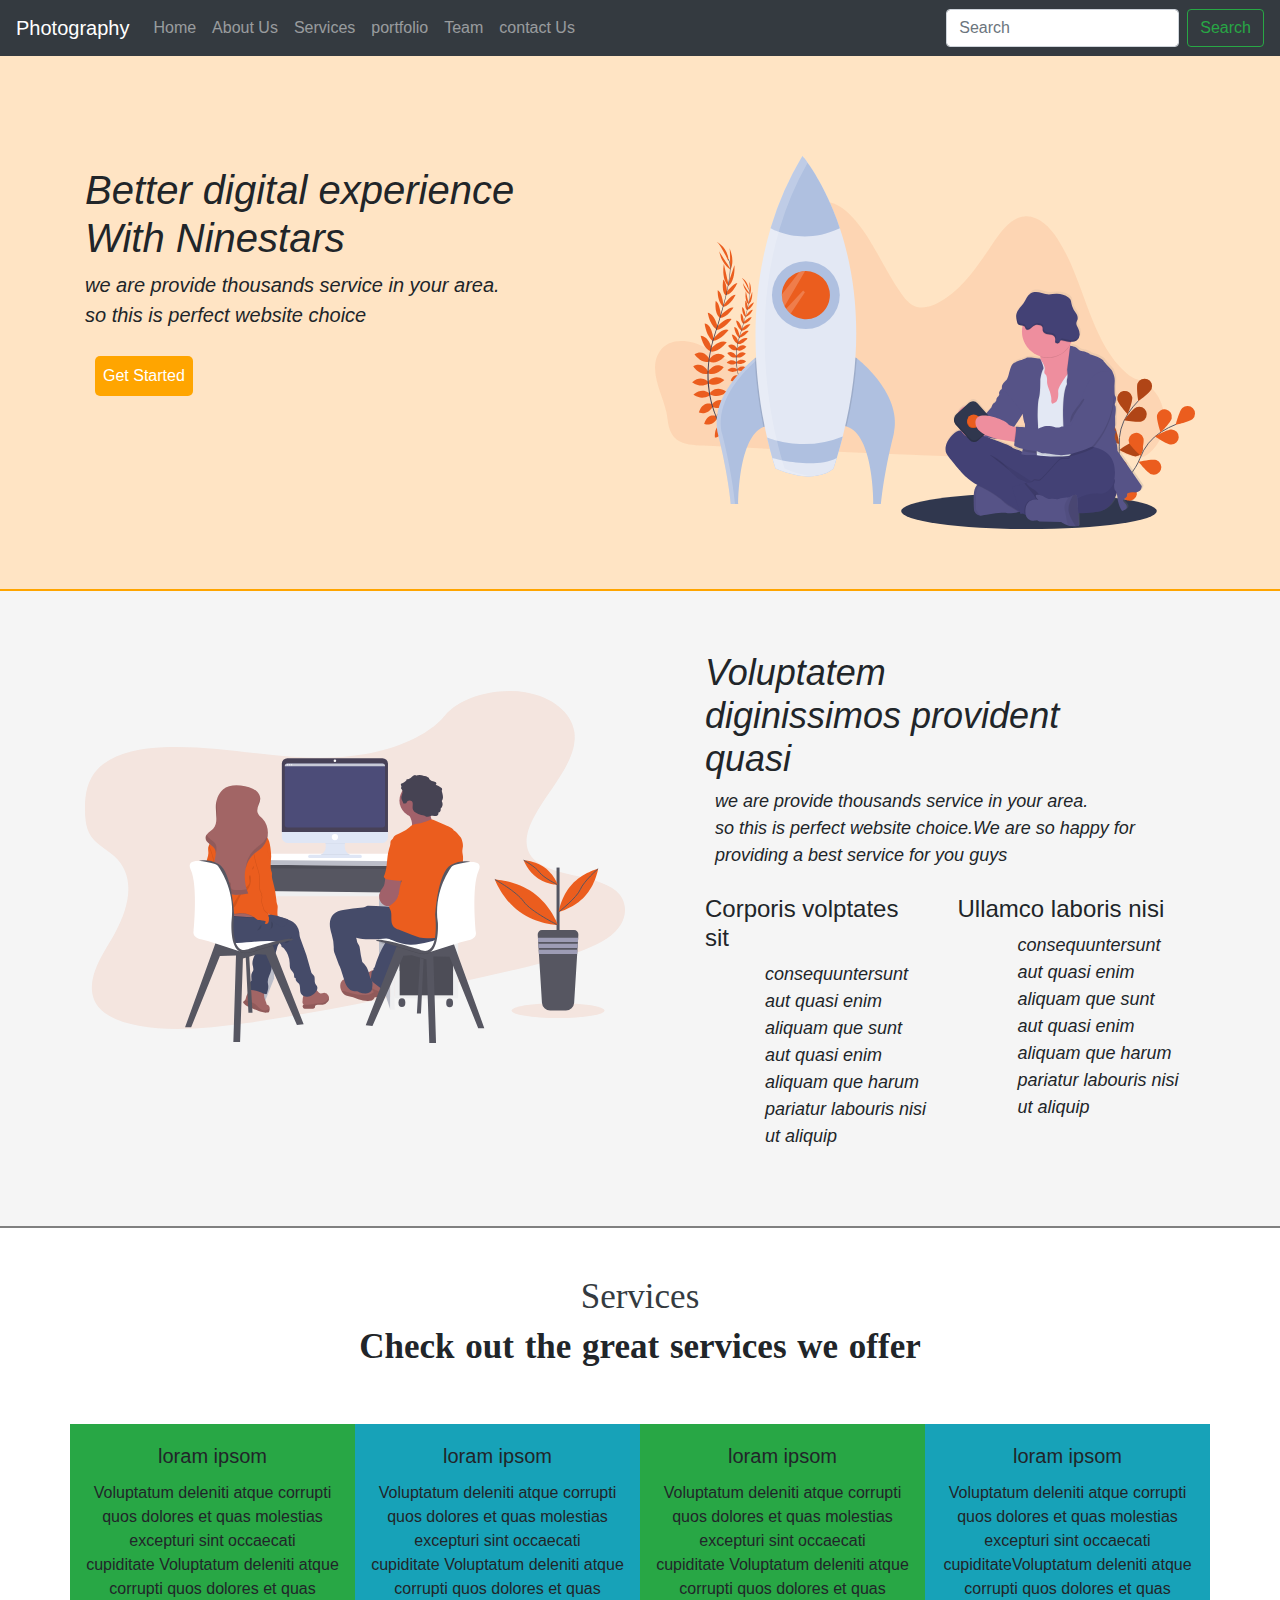
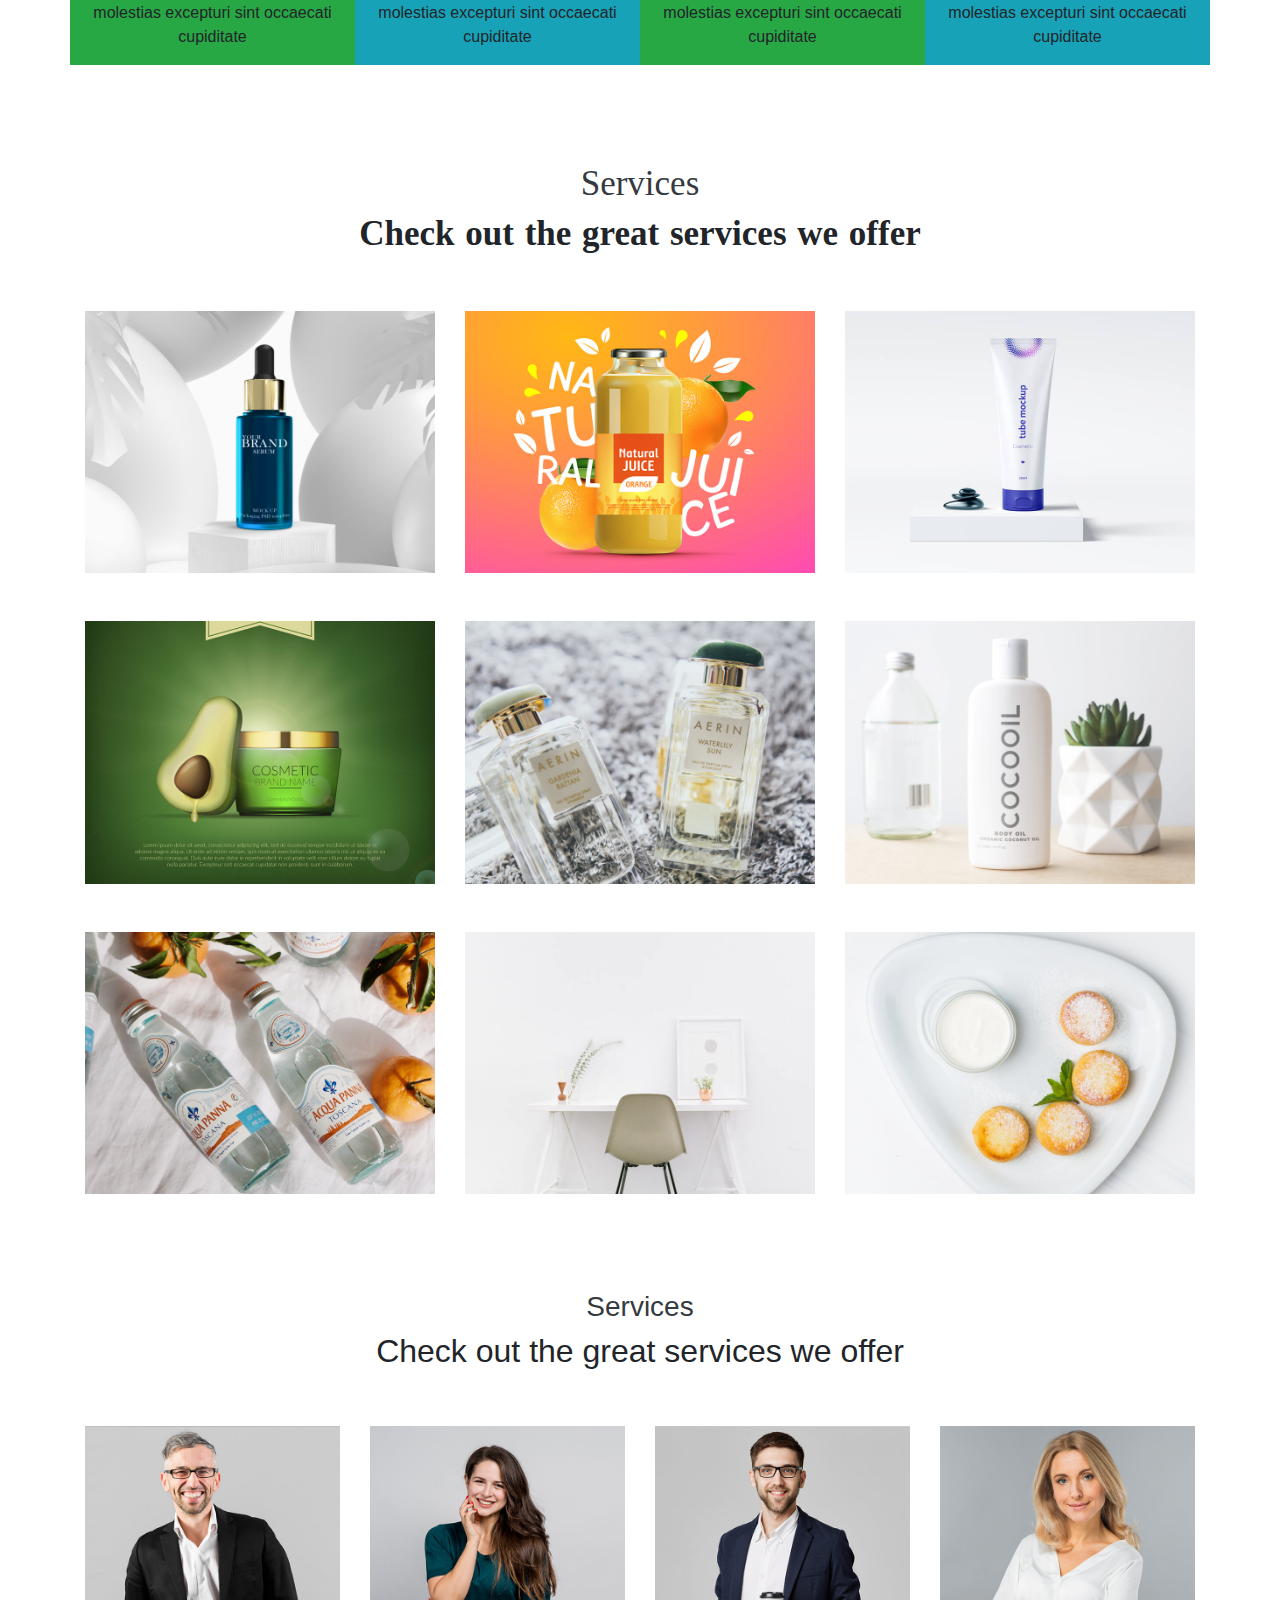
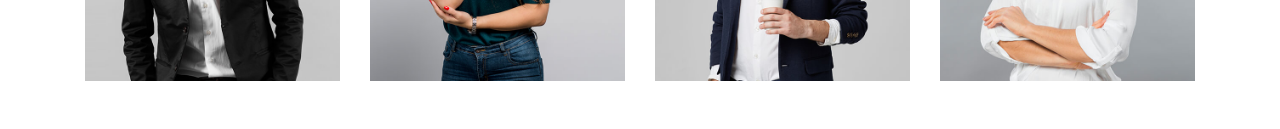
<file: index.html>
<html lang="en">
   <head>
       <meta charset="utf-8">
       <meta name="viewport" content="width=device-width,initial-scale=1">
       <meta http-equiv="x-ua-compatible" content="ie=edge">
       <link rel="stylesheet" href="css/bootstrap.min.css">
       <link rel="stylesheet" type="text/css" href="style.css">
       <link rel="stylesheet" href="https://cdnjs.cloudflare.com/ajax/libs/font-awesome/4.7.0/css/font-awesome.min.css">
       
       <title>Bootstrap Website</title>
       <style>
       *{
           margin: 0px;
           padding: 0px;
           }
       </style>
   </head>
    
    <body>
      <!-- navbar -->
      <nav class="navbar navbar-expand-lg navbar-dark bg-dark">
  <button class="navbar-toggler" type="button" data-toggle="collapse" data-target="#navbarTogglerDemo01" aria-controls="navbarTogglerDemo01" aria-expanded="false" aria-label="Toggle navigation">
    <span class="navbar-toggler-icon"></span>
  </button>
  <div class="collapse navbar-collapse" id="navbarTogglerDemo01">
    <a class="navbar-brand" href="#">Photography</a>
    <ul class="navbar-nav mr-auto mt-2 mt-lg-0">
      <li class="nav-item">
        <a class="nav-link" href="#">Home </a>
      </li>
      <li class="nav-item">
        <a class="nav-link" href="#">About Us</a>
      </li>
      <li class="nav-item">
        <a class="nav-link" href="#">Services</a>
      </li>
      <li class="nav-item">
        <a class="nav-link" href="#">portfolio</a>
      </li>
      <li class="nav-item">
        <a class="nav-link" href="#">Team</a>
      </li>
      <li class="nav-item">
        <a class="nav-link" href="#">contact Us</a>
      </li>
      
    </ul>
    <form class="form-inline my-2 my-lg-0">
      <input class="form-control mr-sm-2" type="search" placeholder="Search" aria-label="Search">
      <button class="btn btn-outline-success my-2 my-sm-0" type="submit">Search</button>
    </form>
  </div>
</nav>
<!--end navbar --> 

<section id="s1">
    <div class="container">
        <div class="row">
            <div class="col-md-6" >
                <h1>Better digital experience<br>With Ninestars</h1>
                <p>we are provide thousands service in your area.<br>
                so this is perfect website choice</p>
                <a href="#" >Get Started</a>
            </div>
            <div class="col-md-6" >
                <img src="assets/img/hero-img.svg" class="img-fluid">
            </div>
        </div>
    </div>
</section>
                                                                                                                                                                                                             
<section id="s2">
    <div class="container">
        <div class="row">
           <div class="col-md-6 " >
                <img src="assets/img/about-img.svg" class="img-fluid">
            </div>
            <div class="col-md-6">
                <h1>Voluptatem<br>
                diginissimos provident<br>
                quasi</h1>
                <p>we are provide thousands service in your area.<br>
                so this is perfect website choice.We are so happy for providing a best service for you guys</p>
                
                <section id="s3">
                <div class="container-fluid">
                    <div class="row">
                        <div class="col-md-6">
                            <h4>Corporis volptates sit</h4>
                            <p>consequuntersunt aut quasi enim aliquam que sunt
                             aut quasi enim aliquam que harum pariatur labouris
                              nisi ut aliquip</p>
                           
                        </div>
                        <div class="col-md-6" >
                            <h4 >Ullamco laboris nisi</h4>
                            <p>consequuntersunt aut quasi enim aliquam que sunt 
                            aut quasi enim aliquam que harum pariatur labouris 
                            nisi ut aliquip</p>
                        </div>
                    </div>
                </div>
                </section>
                
            </div>
        </div>
    </div>
</section>
                                                                                                      
 
 <section id="s4">
                    <div class="container">
                        <div class="row">
                          
                           <div class="col-md-12">
                               <h3  class="mt-5 text-dark" style="text-align: center;">Services</h3>
                               <h2  class="pb-5" style="text-align: center;">Check out the great services we offer</h2>
                        </div>
                        
                        </div>
                    </div>
 </section>                                                                                                                                           <!-- loram impson -->
       <section id="s5">
                        <div class="container">
                        <div class="row" style=" border-radius: 200;">
                           
                            <div class=" box1 col-md-3 bg-success text-center">
                                <h5 style="padding-top: 20px;">loram ipsom</h5>
                                <p style="padding-top: 5px;">Voluptatum deleniti atque corrupti quos dolores et quas molestias excepturi sint occaecati<br> cupiditate
                                Voluptatum deleniti atque corrupti quos dolores et quas molestias excepturi sint occaecati cupiditate</p>
                            </div>
                            
                            <div class=" box1 col-md-3 bg-info text-center">
                                <h5 style="padding-top: 20px;">loram ipsom</h5>
                             <p style="padding-top: 5px;">Voluptatum deleniti atque corrupti quos dolores et quas molestias excepturi sint occaecati<br> cupiditate
                             Voluptatum deleniti atque corrupti quos dolores et quas molestias excepturi sint occaecati cupiditate</p>
                            </div>
                            
                            <div class="box1 col-md-3 bg-success text-center">
                                <h5 style="padding-top: 20px;">loram ipsom</h5>
                             <p style="padding-top: 5px;">Voluptatum deleniti atque corrupti quos dolores et quas molestias excepturi sint occaecati<br> cupiditate
                             Voluptatum deleniti atque corrupti quos dolores et quas molestias excepturi sint occaecati cupiditate</p>
                            </div>
                            
                            <div class="box1 col-md-3 bg-info text-center">
                                <h5 style="padding-top: 20px;">loram ipsom</h5>
                                <p style="padding-top: 5px;">Voluptatum deleniti atque corrupti quos dolores et quas molestias excepturi sint occaecati cupiditateVoluptatum deleniti atque corrupti quos dolores et quas molestias excepturi sint occaecati cupiditate</p>
                            </div>
                            
                        </div>
                       </div>
     </section>   
     <!--    end loram impson -->
    <!-- product image -->                                                              
   <section id="s6">
       <div class="container">
           <div class="row">
              
               <div class="col-md-12">
                   <h3  class="mt-5 text-dark" style="text-align: center;">Services</h3>
                    <h2  class="pb-5" style="text-align: center;">Check out the great services we offer</h2>
               </div>
               
               <div class="col-md-4 mb-5">
                   <img src="portfolio/portfolio-1.jpg" class="img-fluid box2">
               </div>
               <div class="col-md-4 mb-5">
                   <img src="portfolio/portfolio-2.jpg" class="img-fluid box2">
               </div>
               <div class="col-md-4 mb-5">
                   <img src="portfolio/portfolio-3.jpg" class="img-fluid box2">
               </div> 
                
               
               <div class="col-md-4 mb-5">
                   <img src="portfolio/portfolio-4.jpg" class="img-fluid box2">
               </div>
            <div class="col-md-4 mb-5 ">
                   <img src="portfolio/portfolio-5.jpg" class="img-fluid box2">
               </div>
               <div class="col-md-4 mb-5">
                   <img src="portfolio/portfolio-6.jpg" class="img-fluid box2">
               </div>  
                
                
                 <div class="col-md-4 mb-5">
                   <img src="portfolio/portfolio-7.jpg" class="img-fluid box2">
               </div>
               <div class="col-md-4 mb-5">
                   <img src="portfolio/portfolio-8.jpg" class="img-fluid box2">
               </div>
               <div class="col-md-4 mb-5">
                   <img src="portfolio/portfolio-9.jpg" class="img-fluid box2">
               </div>
                                                                                   
    
           </div>
       </div>
   </section> 
      <!-- end product image -->  
       <!-- man image -->
    <section id="s7">
        <div class="container">
            <div class="row">
                 <div class="col-md-12">
                               <h3  class="mt-5 text-dark" style="text-align: center;">Services</h3>
                               <h2  class="pb-5" style="text-align: center;">Check out the great services we offer</h2>
                 </div>
                 
                 <div class="col-md-3 mb-5">
                   <img src="team/team-1.jpg" class="img-fluid box3">
               </div>
               <div class="col-md-3 mb-5">
                   <img src="team/team-2.jpg" class="img-fluid box3">
               </div>
               <div class="col-md-3 mb-5">
                   <img src="team/team-3.jpg" class="img-fluid box3">
               </div>
                 <div class="col-md-3 mb-5">
                   <img src="team/team-4.jpg" class="img-fluid box3">
               </div>
                 
            </div>
        </div>
    </section>                                                                                                         
   <!--  end man image -->      
     <script src="js/jquery.js"></script>
        <script src="js/bootstrap.min.js"></script>
    </body>
</html>
</file>
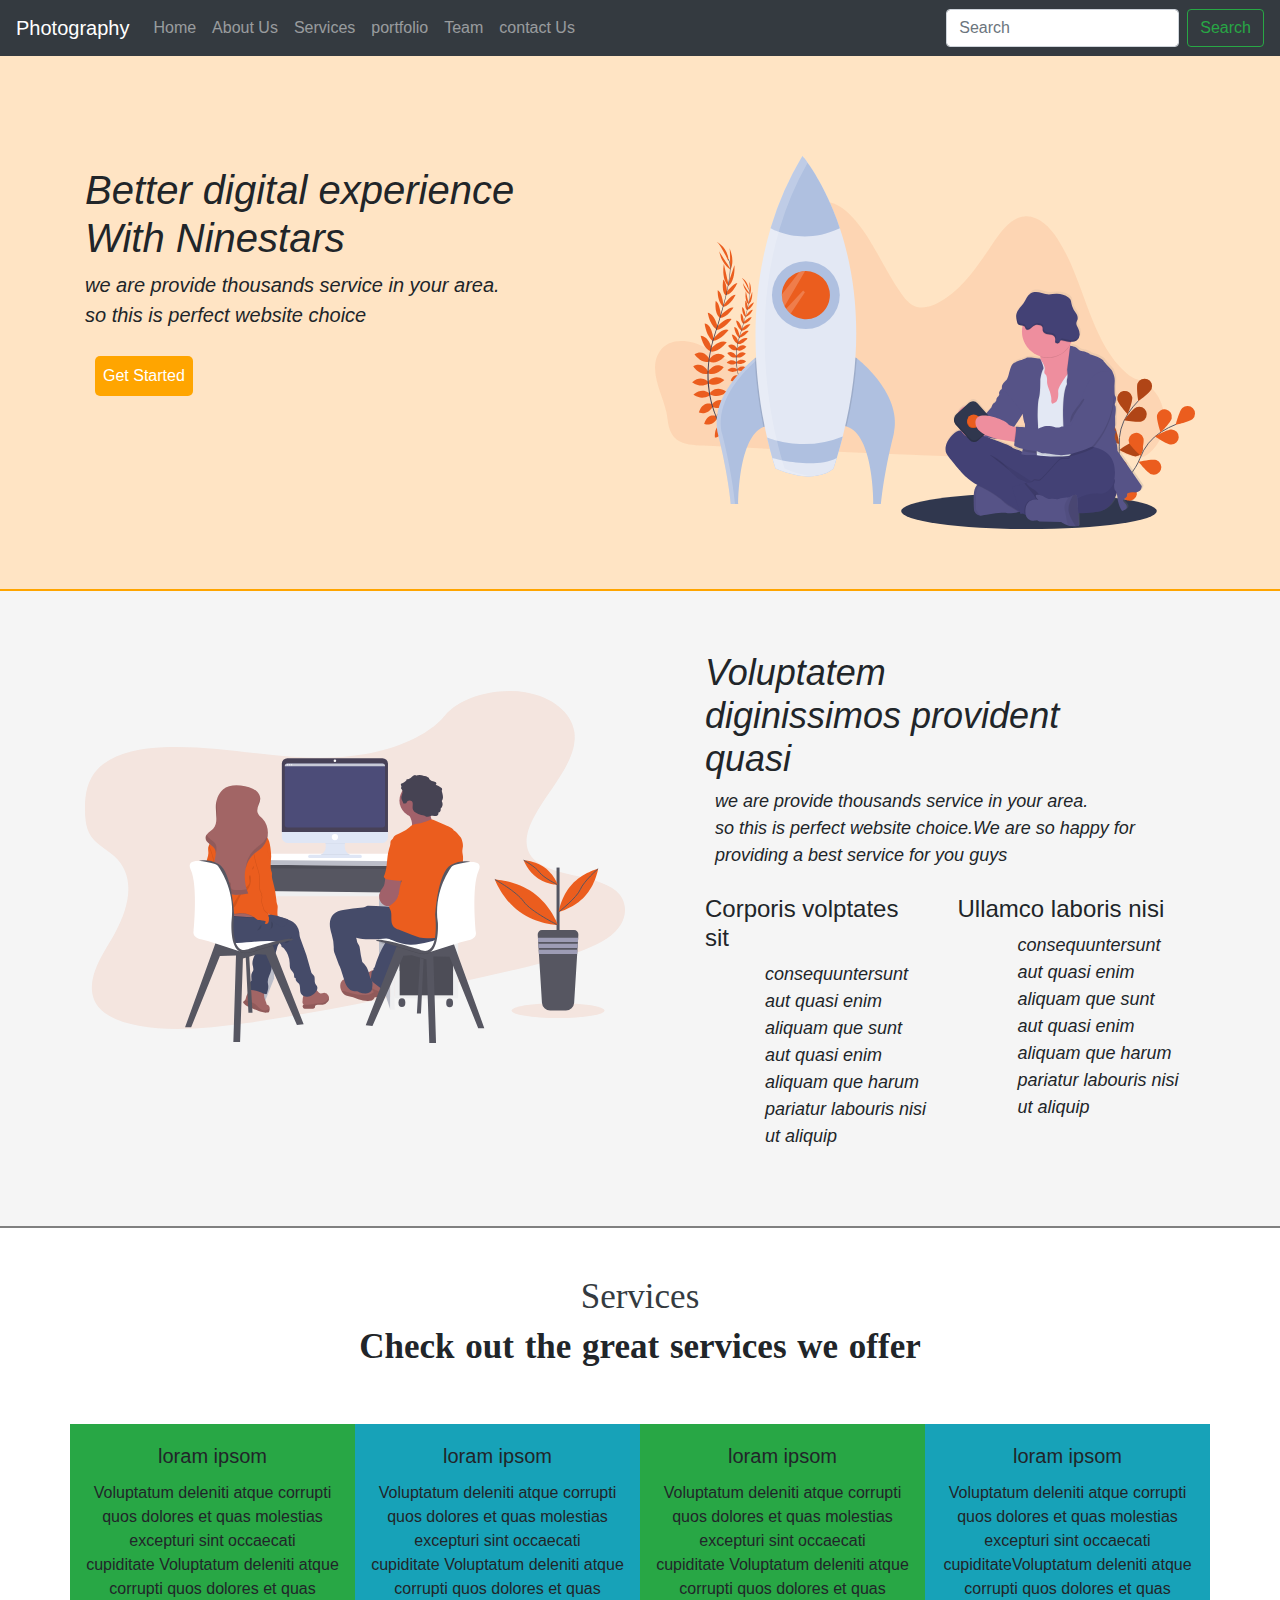
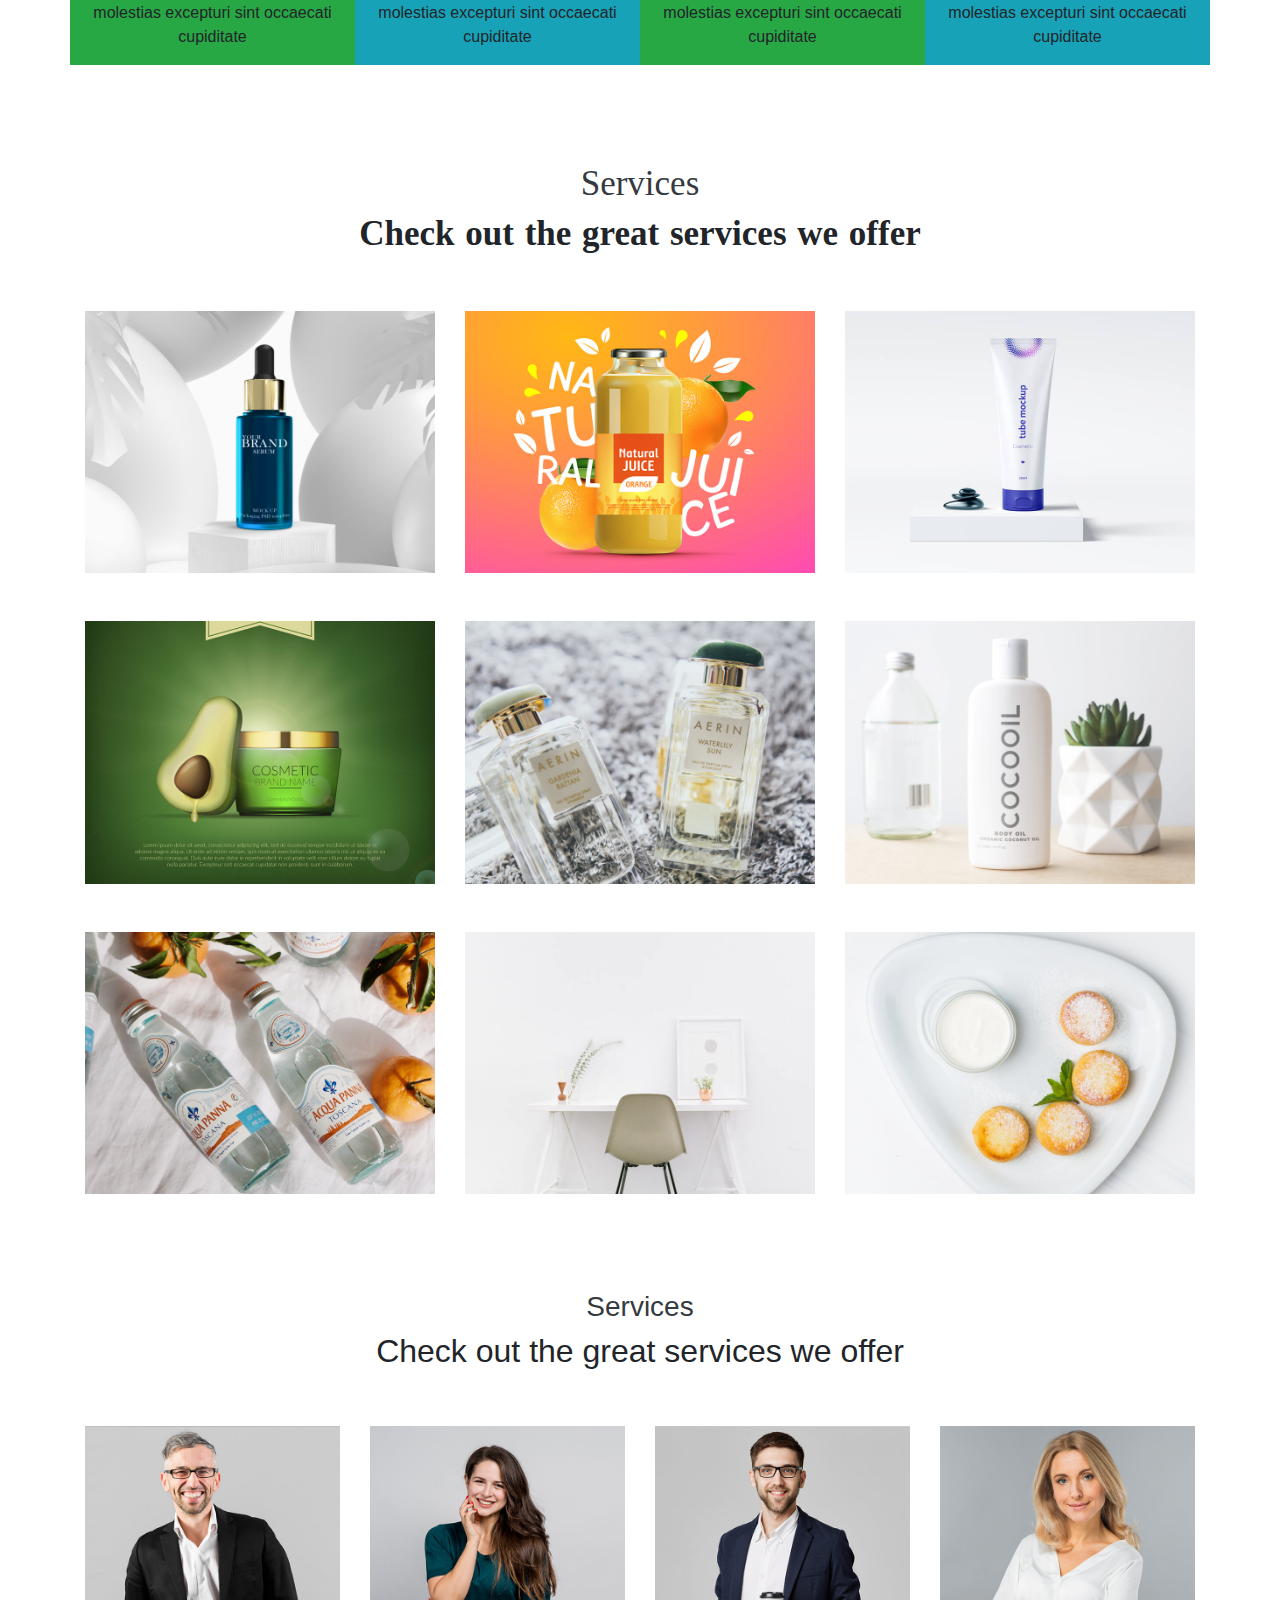
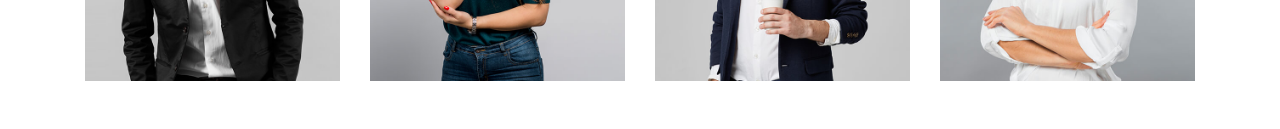
<file: rufe.html>
<html lang="en">
   <head>
       <meta charset="utf-8">
       <meta name="viewport" content="width=device-width,initial-scale=1">
       <meta http-equiv="x-ua-compatible" content="ie=edge">
       <link rel="stylesheet" href="css/bootstrap.min.css">
       <link rel="stylesheet" type="text/css" href="style.css">
       <link rel="stylesheet" href="https://cdnjs.cloudflare.com/ajax/libs/font-awesome/4.7.0/css/font-awesome.min.css">
       
       <title>Bootstrap Website</title>
       <style>
       *{
           margin: 0px;
           padding: 0px;
           }
       </style>
   </head>
    
    <body>
      <!-- navbar -->
      <nav class="navbar navbar-expand-lg navbar-dark bg-dark">
  <button class="navbar-toggler" type="button" data-toggle="collapse" data-target="#navbarTogglerDemo01" aria-controls="navbarTogglerDemo01" aria-expanded="false" aria-label="Toggle navigation">
    <span class="navbar-toggler-icon"></span>
  </button>
  <div class="collapse navbar-collapse" id="navbarTogglerDemo01">
    <a class="navbar-brand" href="#">Photography</a>
    <ul class="navbar-nav mr-auto mt-2 mt-lg-0">
      <li class="nav-item">
        <a class="nav-link" href="#">Home </a>
      </li>
      <li class="nav-item">
        <a class="nav-link" href="#">About Us</a>
      </li>
      <li class="nav-item">
        <a class="nav-link" href="#">Services</a>
      </li>
      <li class="nav-item">
        <a class="nav-link" href="#">portfolio</a>
      </li>
      <li class="nav-item">
        <a class="nav-link" href="#">Team</a>
      </li>
      <li class="nav-item">
        <a class="nav-link" href="#">contact Us</a>
      </li>
      
    </ul>
    <form class="form-inline my-2 my-lg-0">
      <input class="form-control mr-sm-2" type="search" placeholder="Search" aria-label="Search">
      <button class="btn btn-outline-success my-2 my-sm-0" type="submit">Search</button>
    </form>
  </div>
</nav>
<!--end navbar --> 

<section id="s1">
    <div class="container">
        <div class="row">
            <div class="col-md-6" >
                <h1>Better digital experience<br>With Ninestars</h1>
                <p>we are provide thousands service in your area.<br>
                so this is perfect website choice</p>
                <a href="#" >Get Started</a>
            </div>
            <div class="col-md-6" >
                <img src="assets/img/hero-img.svg" class="img-fluid">
            </div>
        </div>
    </div>
</section>
                                                                                                                                                                                                             
<section id="s2">
    <div class="container">
        <div class="row">
           <div class="col-md-6 " >
                <img src="assets/img/about-img.svg" class="img-fluid">
            </div>
            <div class="col-md-6">
                <h1>Voluptatem<br>
                diginissimos provident<br>
                quasi</h1>
                <p>we are provide thousands service in your area.<br>
                so this is perfect website choice.We are so happy for providing a best service for you guys</p>
                
                <section id="s3">
                <div class="container-fluid">
                    <div class="row">
                        <div class="col-md-6">
                            <h4>Corporis volptates sit</h4>
                            <p>consequuntersunt aut quasi enim aliquam que sunt
                             aut quasi enim aliquam que harum pariatur labouris
                              nisi ut aliquip</p>
                           
                        </div>
                        <div class="col-md-6" >
                            <h4 >Ullamco laboris nisi</h4>
                            <p>consequuntersunt aut quasi enim aliquam que sunt 
                            aut quasi enim aliquam que harum pariatur labouris 
                            nisi ut aliquip</p>
                        </div>
                    </div>
                </div>
                </section>
                
            </div>
        </div>
    </div>
</section>
                                                                                                      
 
 <section id="s4">
                    <div class="container">
                        <div class="row">
                          
                           <div class="col-md-12">
                               <h3  class="mt-5 text-dark" style="text-align: center;">Services</h3>
                               <h2  class="pb-5" style="text-align: center;">Check out the great services we offer</h2>
                        </div>
                        
                        </div>
                    </div>
 </section>                                                                                                                                           <!-- loram impson -->
       <section id="s5">
                        <div class="container">
                        <div class="row" style=" border-radius: 200;">
                           
                            <div class=" box1 col-md-3 bg-success text-center">
                                <h5 style="padding-top: 20px;">loram ipsom</h5>
                                <p style="padding-top: 5px;">Voluptatum deleniti atque corrupti quos dolores et quas molestias excepturi sint occaecati<br> cupiditate
                                Voluptatum deleniti atque corrupti quos dolores et quas molestias excepturi sint occaecati cupiditate</p>
                            </div>
                            
                            <div class=" box1 col-md-3 bg-info text-center">
                                <h5 style="padding-top: 20px;">loram ipsom</h5>
                             <p style="padding-top: 5px;">Voluptatum deleniti atque corrupti quos dolores et quas molestias excepturi sint occaecati<br> cupiditate
                             Voluptatum deleniti atque corrupti quos dolores et quas molestias excepturi sint occaecati cupiditate</p>
                            </div>
                            
                            <div class="box1 col-md-3 bg-success text-center">
                                <h5 style="padding-top: 20px;">loram ipsom</h5>
                             <p style="padding-top: 5px;">Voluptatum deleniti atque corrupti quos dolores et quas molestias excepturi sint occaecati<br> cupiditate
                             Voluptatum deleniti atque corrupti quos dolores et quas molestias excepturi sint occaecati cupiditate</p>
                            </div>
                            
                            <div class="box1 col-md-3 bg-info text-center">
                                <h5 style="padding-top: 20px;">loram ipsom</h5>
                                <p style="padding-top: 5px;">Voluptatum deleniti atque corrupti quos dolores et quas molestias excepturi sint occaecati cupiditateVoluptatum deleniti atque corrupti quos dolores et quas molestias excepturi sint occaecati cupiditate</p>
                            </div>
                            
                        </div>
                       </div>
     </section>   
     <!--    end loram impson -->
    <!-- product image -->                                                              
   <section id="s6">
       <div class="container">
           <div class="row">
              
               <div class="col-md-12">
                   <h3  class="mt-5 text-dark" style="text-align: center;">Services</h3>
                    <h2  class="pb-5" style="text-align: center;">Check out the great services we offer</h2>
               </div>
               
               <div class="col-md-4 mb-5">
                   <img src="portfolio/portfolio-1.jpg" class="img-fluid box2">
               </div>
               <div class="col-md-4 mb-5">
                   <img src="portfolio/portfolio-2.jpg" class="img-fluid box2">
               </div>
               <div class="col-md-4 mb-5">
                   <img src="portfolio/portfolio-3.jpg" class="img-fluid box2">
               </div> 
                
               
               <div class="col-md-4 mb-5">
                   <img src="portfolio/portfolio-4.jpg" class="img-fluid box2">
               </div>
            <div class="col-md-4 mb-5 ">
                   <img src="portfolio/portfolio-5.jpg" class="img-fluid box2">
               </div>
               <div class="col-md-4 mb-5">
                   <img src="portfolio/portfolio-6.jpg" class="img-fluid box2">
               </div>  
                
                
                 <div class="col-md-4 mb-5">
                   <img src="portfolio/portfolio-7.jpg" class="img-fluid box2">
               </div>
               <div class="col-md-4 mb-5">
                   <img src="portfolio/portfolio-8.jpg" class="img-fluid box2">
               </div>
               <div class="col-md-4 mb-5">
                   <img src="portfolio/portfolio-9.jpg" class="img-fluid box2">
               </div>
                                                                                   
    
           </div>
       </div>
   </section> 
      <!-- end product image -->  
       <!-- man image -->
    <section id="s7">
        <div class="container">
            <div class="row">
                 <div class="col-md-12">
                               <h3  class="mt-5 text-dark" style="text-align: center;">Services</h3>
                               <h2  class="pb-5" style="text-align: center;">Check out the great services we offer</h2>
                 </div>
                 
                 <div class="col-md-3 mb-5">
                   <img src="team/team-1.jpg" class="img-fluid box3">
               </div>
               <div class="col-md-3 mb-5">
                   <img src="team/team-2.jpg" class="img-fluid box3">
               </div>
               <div class="col-md-3 mb-5">
                   <img src="team/team-3.jpg" class="img-fluid box3">
               </div>
                 <div class="col-md-3 mb-5">
                   <img src="team/team-4.jpg" class="img-fluid box3">
               </div>
                 
            </div>
        </div>
    </section>                                                                                                         
   <!--  end man image -->      
     <script src="js/jquery.js"></script>
        <script src="js/bootstrap.min.js"></script>
    </body>
</html>
</file>
<file: style.css>
#s1
{
    width: 100%;
    background-color: bisque;
    padding-bottom: 60px;
    border-bottom: 2px solid orange;
}
#s1 h1
{
    font-style: oblique;
    font-size: 40px;
    font-weight: 500;
    padding:110px 0px 0px 0px;
}

#s1 p
{
     font-style: oblique;
    font-size: 20px;
    font-weight: 300;
   
}

#s1 img{
    
    padding-top: 100px;
}

#s1 a
{
    display: inline-block;
    color: white;
    background-color: orange;
    padding: 8px 8px 8px 8px;
    border-radius: 5px;
    margin: 10px;
    text-decoration: none;
}

#s1 a:hover
{
   background-color: darkorange;
}

#s2
{
    width: 100%;
    background-color: whitesmoke;
    padding-bottom: 60px;
    border-bottom: 2px solid gray;
}

#s2 h1
{
    font-style:oblique;
    font-size: 36px;
    font-weight: 500;
    padding:60px 0px 0px 0px;
     margin-left: 50px;   
}

#s2 p
{
     font-style: oblique;
     font-size: 18px;
     font-weight: 300;
     margin-left: 60px;   
}

#s2 img{
    
    padding: 100px 0px 0px 0px;
}
#s3
{
    padding: 10px 0px 0px 35px;
}

#s3 p
{
    
}
#s4
{
width: 100%;
background-color: white;
}
#s4 h3
{
    font-family:serif;
    font-size: 35;
}
#s4 h2
{
    font-family:serif;
    font-size: 35;
    font-weight:800;
    word-spacing:2;
   
}
#s5
{
margin-bottom: 50px;
}
#s6 h3
{
    font-family:serif;
    font-size: 35;
}
#s6 h2
{
    font-family:serif;
    font-size: 35;
    font-weight:800;
    word-spacing:2;
   
}
.box2:hover
{
    box-shadow: -1px 2px 28px #888888;
}

.box3:hover
{
    box-shadow: -1px 2px 28px #888888;
}
</file>
